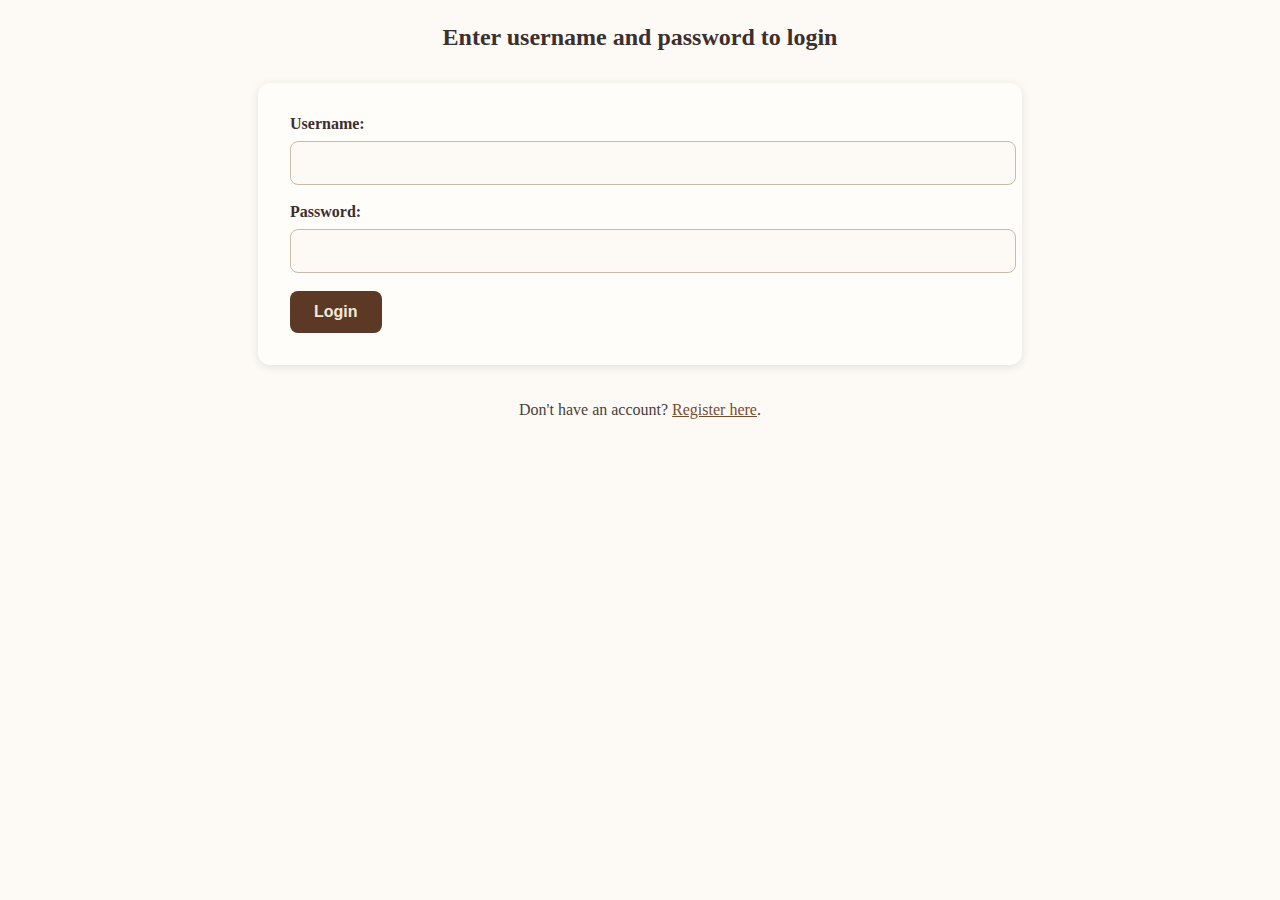
<file: app/templates/login.html>
<!DOCTYPE html>
<html lang="en" dir="ltr">
  <head>
    <meta charset="utf-8">
    <link rel="stylesheet" type="text/css" href="../static/style.css">
    <title>Login</title>
  </head>
  <body>
    <h2>Enter username and password to login</h2>
    <form method="post">
      <label for="username">Username:</label>
      <br>
      <input type="text" name="username" id="username">
      <br>
      <br>
      <label for="password">Password:</label>
      <br>
      <input type="password" name="password" id="password">
      <br>
      <br>
      <input type="submit" value="Login">
    </form>

    <p>Don't have an account? <a href="{{ url_for('register') }}">Register here</a>.</p>

  </body>
</html>
</file>
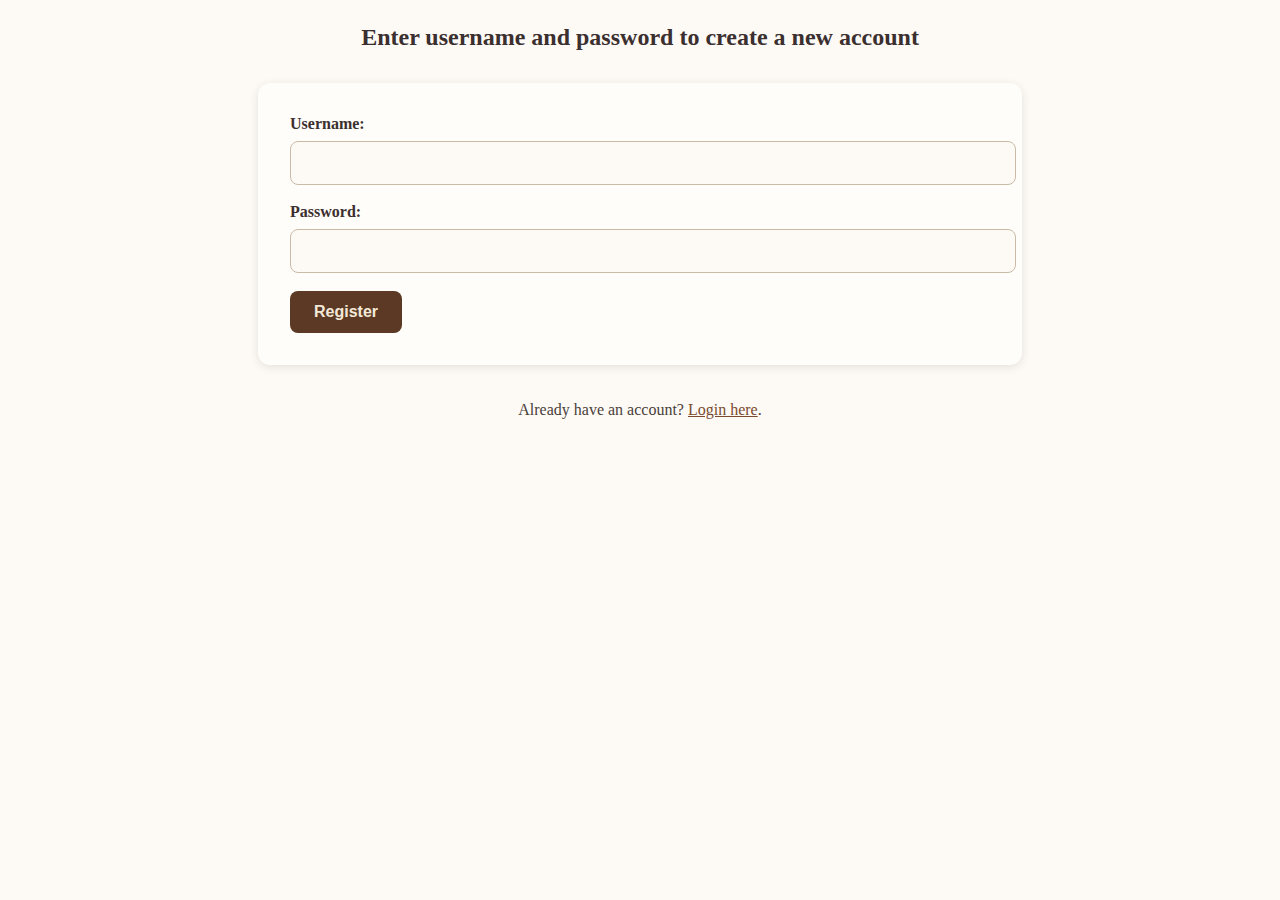
<file: app/templates/register.html>
<!DOCTYPE html>
<html lang="en" dir="ltr">
  <head>
    <meta charset="utf-8">
    <link rel="stylesheet" type="text/css" href="../static/style.css">
    <title>Register</title>
  </head>
  <body>
    <h2>Enter username and password to create a new account</h2>
    <form method="post">
      <label for="username">Username:</label>
      <br>
      <input type="text" name="username" id="username">
      <br>
      <br>
      <label for="password">Password:</label>
      <br>
      <input type="password" name="password" id="password">
      <br>
      <br>
      <input type="submit" value="Register">
    </form>

    <p>Already have an account? <a href="{{ url_for('login') }}">Login here</a>.</p>

  </body>
</html>
</file>
<file: app/static/style.css>
body {
  font-family: 'Georgia', serif;
  background-color: #fdfaf6;
  margin: 0;
  padding: 0;
  color: #2e2b2b;
}

h1, h2 {
  text-align: center;
  color: #3b2f2f;
  margin-top: 1.5rem;
}

p {
  text-align: center;
  max-width: 700px;
  margin: 1rem auto;
  line-height: 1.6;
  color: #4a403a;
}

nav {
  background-color: #3b2f2f;
  display: flex;
  justify-content: center;
  gap: 2rem;
  padding: 1rem;
  box-shadow: 0 2px 8px rgba(0, 0, 0, 0.15);
}

nav a {
  color: #f4e9d8;
  text-decoration: none;
  font-weight: bold;
  font-size: 1rem;
  transition: color 0.3s ease;
}

nav a:hover {
  color: #ffd580;
}

table {
  width: 85%;
  margin: 2rem auto;
  border-collapse: collapse;
  background-color: #fffdf9;
  box-shadow: 0 2px 12px rgba(0, 0, 0, 0.1);
  border-radius: 10px;
  overflow: hidden;
}

th, td {
  padding: 1rem;
  text-align: left;
}

th {
  background-color: #f0e6da;
  color: #3b2f2f;
  font-size: 1.1rem;
  border-bottom: 2px solid #d4c3aa;
}

td {
  border-bottom: 1px solid #e5dccc;
}

tr:hover {
  background-color: #f9f3eb;
}

td a {
  color: #5b3924;
  text-decoration: none;
  font-weight: bold;
  transition: color 0.3s ease;
}

td a:hover {
  color: #c56e33;
  text-decoration: underline;
}

form {
  width: 80%;
  max-width: 700px;
  margin: 2rem auto;
  background-color: #fffdf9;
  border-radius: 12px;
  box-shadow: 0 2px 10px rgba(0, 0, 0, 0.1);
  padding: 2rem;
}

label {
  font-weight: bold;
  color: #3b2f2f;
}

input[type="text"],
input[type="password"],
textarea {
  width: 100%;
  padding: 0.75rem;
  margin-top: 0.5rem;
  border: 1px solid #c9bba5;
  border-radius: 8px;
  background-color: #fdfaf6;
  font-size: 1rem;
  font-family: inherit;
  color: #3b2f2f;
  resize: vertical;
}

textarea {
  min-height: 400px;
}

input[type="submit"],
input[type="button"] {
  background-color: #5b3924;
  color: #f4e9d8;
  border: none;
  padding: 0.75rem 1.5rem;
  border-radius: 8px;
  font-size: 1rem;
  font-weight: bold;
  cursor: pointer;
  transition: background-color 0.3s ease;
}

input[type="submit"]:hover,
input[type="button"]:hover {
  background-color: #c56e33;
}

a {
  color: #7a4b2e;
}

a:hover {
  color: #c56e33;
}

form + p {
  text-align: center;
}

h3 {
  color: red;
  text-align: center;
  font-weight: bold;
}
</file>
